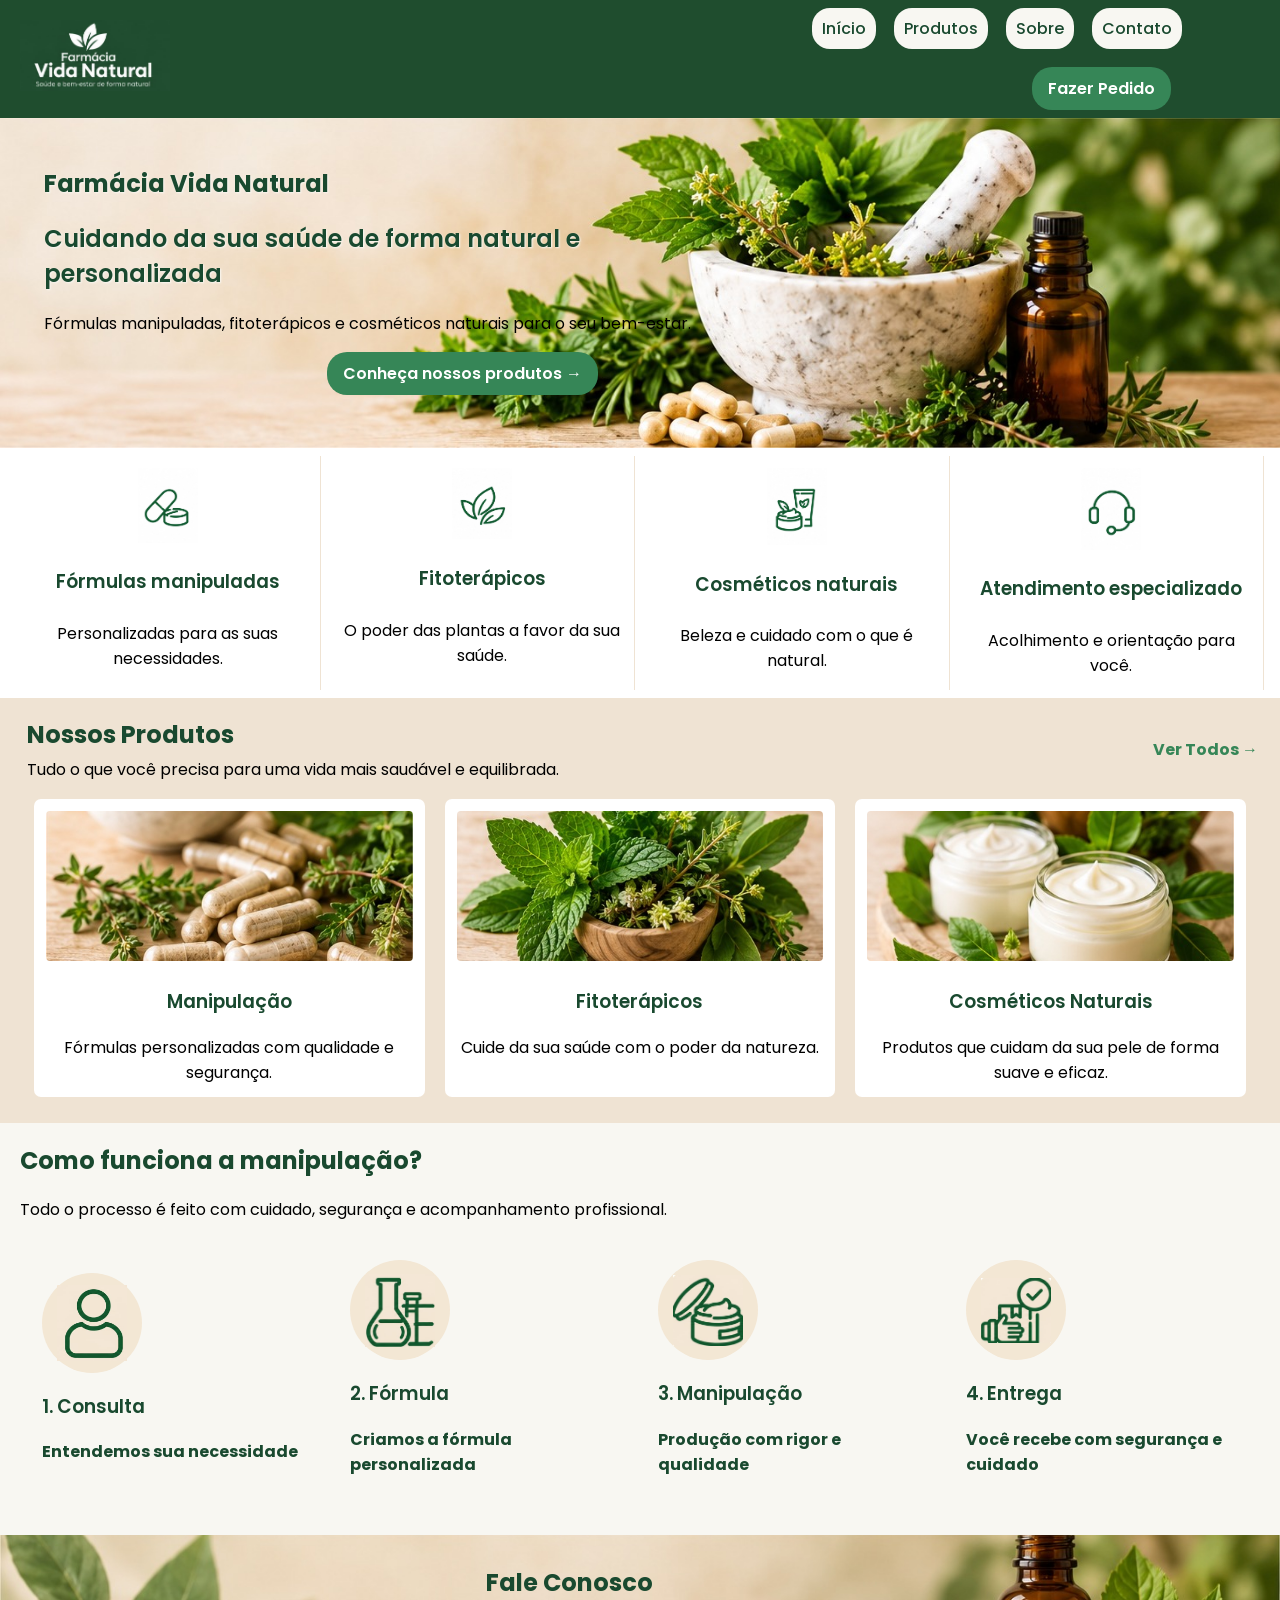
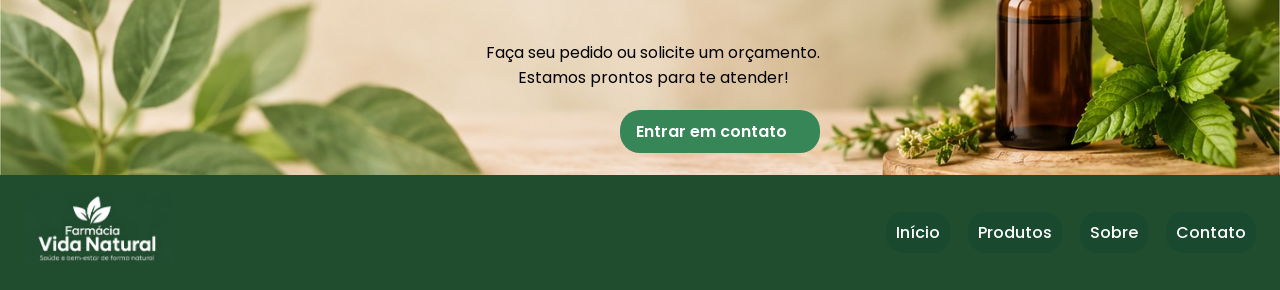
<file: index.html>
<!DOCTYPE html>
<html lang="pt-br">
    <head>
        <meta charset="utf-8">
       
        <link href="https://fonts.googleapis.com/css2?family=Poppins:wght@400;500;600;700;800&display=swap" rel="stylesheet">
        <link href="style.css" rel="stylesheet">
     <title>Farmácia Vida Natural</title>
    </head>
    <body>
        <header>
            <div class="topo">
                <div class="logo">
                    <img src="imagens/logoverde.jpeg">
                </div>
                <nav>
                    <a href="index.html">Início</a>
                    <a href="produtos.html">Produtos</a>
                    <a href="historia.html">Sobre</a>
                    <a href="index.html">Contato</a>
                    <a class="botao" href="index.html">Fazer Pedido</a>
                </nav>
            </div>
        </header>
        <main>
            <section class="banner">
                <div class="banner-texto">
                    <h1>Farmácia Vida Natural</h1>
                    <h2>Cuidando da sua saúde de forma natural e personalizada</h2>
                    <p>Fórmulas manipuladas, fitoterápicos e cosméticos naturais para o seu bem-estar.</p>
                    <a class="botao" href="produtos.html">Conheça nossos produtos →</a>
                </div>
            </section>
            <section class="servicos">
                <article class="servico">
                    <img src="imagens/iconefmanipuladas.jpeg" alt="formulasmanipuladas">
                    <h3>Fórmulas manipuladas</h3>
                    <p>Personalizadas para as suas necessidades.</p>
                </article>
                <article class="servico">
                    <img src="imagens/iconefitoterapicos.jpeg" alt="fitoterapicos">
                    <h3>Fitoterápicos</h3>
                    <p>O poder das plantas a favor da sua saúde.</p>
                </article>
                <article class="servico">
                    <img src="imagens/iconecosmeticos.jpeg" alt="cosmeticos">
                    <h3>Cosméticos naturais</h3>
                    <p>Beleza e cuidado com o que é natural.</p>
                </article>
                <article class="servico">
                    <img src="imagens/iconeatendimento.jpeg" alt="atendimento">
                    <h3>Atendimento especializado</h3>
                    <p>Acolhimento e orientação para você.</p>
                </article>
            </section>
            <section class="produtos" id="produtos">
                <div class="cabecalho-produtos">
                    <div>
                        <h2>Nossos Produtos</h2>
                        <p>Tudo o que você precisa para uma vida mais saudável e equilibrada.</p>
                    </div>
                    <a href="produtos.html">Ver Todos →</a>
                </div>
                <div class="grade-produtos">
                    <article class="cartao" id="manipulacao">
                        <img alt="Cápsulas e ingredientes naturais" src="imagens/manipulacao.jpg">
                        <h3>Manipulação</h3>
                        <p>Fórmulas personalizadas com qualidade e segurança.</p>
                    </article>
                    <article class="cartao">
                        <img alt="Plantas e folhas para fitoterapia" src="imagens/fitoterapicos.jpg">
                        <h3>Fitoterápicos</h3>
                        <p>Cuide da sua saúde com o poder da natureza.</p>
                    </article>
                    <article class="cartao">
                        <img alt="Cosméticos naturais em potes" src="imagens/cosmeticos.jpg">
                        <h3>Cosméticos Naturais</h3>
                        <p>Produtos que cuidam da sua pele de forma suave e eficaz.</p>
                    </article>
                </div>
            </section>
            <section class="processo">
                <h2>Como funciona a manipulação?</h2>
                <p>Todo o processo é feito com cuidado, segurança e acompanhamento profissional.</p>
                <div class="etapas">
                    <article class="etapa">
                        <div class="circulo">
                            <img src="imagens/iconeconsulta.jpeg" alt="consulta">
                        </div>
                        <h3>1. Consulta</h3>
                        <p>Entendemos sua necessidade</p>
                    </article>
                    <article class="etapa">
                        <div class="circulo">
                            <img src="imagens/iconeformula.jpeg" alt="formula">
                        </div>
                        <h3>2. Fórmula</h3>
                        <p>Criamos a fórmula personalizada</p>
                    </article>
                    <article class="etapa">
                        <div class="circulo">
                            <img src="imagens/iconemanipulaçao.jpeg" alt="manipulacao">
                        </div>
                        <h3>3. Manipulação</h3>
                        <p>Produção com rigor e qualidade</p>
                    </article>
                    <article class="etapa">
                        <div class="circulo">
                            <img src="imagens/iconeentrega.jpeg" alt="manipulacao">
                        </div>
                        <h3>4. Entrega</h3>
                        <p>Você recebe com segurança e cuidado</p>
                    </article>
                </div>
            </section>
            <section class="contato" id="contato">
                <div class="contato-texto">
                    <h2>Fale Conosco</h2>
                    <p>Faça seu pedido ou solicite um orçamento.<br>
                    Estamos prontos para te atender!</p>
                        
                    <div class="botao">Entrar em contato</div>
                </div>
            </section>
        </main>
        <footer>
            <div class="logo">
             <img src="imagens/logoverde.jpeg">
            </div>
            <nav>
                <a href="index.html">Início</a>
                <a href="produtos.html">Produtos</a>
                <a href="historia.html">Sobre</a>
                <a href="index.html">Contato</a>
            </nav>
        </footer>
    </body>
</html>
</file>
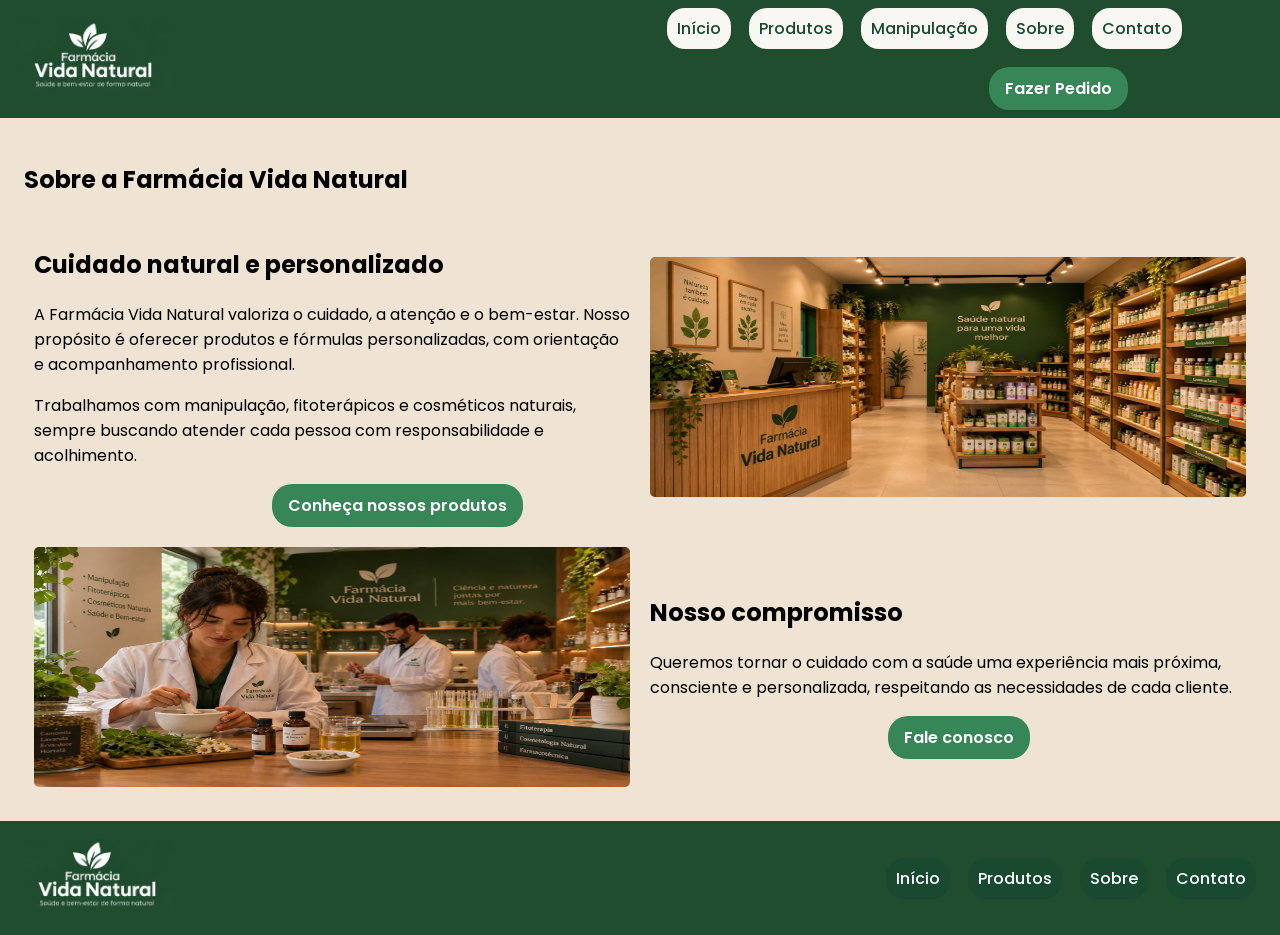
<file: historia.html>
<!DOCTYPE html>
<html lang="pt-br">
    <head>
        <meta charset="utf-8">
        <title>Sobre</title>
        <link href="https://fonts.googleapis.com/css2?family=Poppins:wght@400;500;600;700;800&display=swap" rel="stylesheet">
        <link href="style.css" rel="stylesheet">
    </head>
    <body>
        <header>
            <div class="topo">
                <div class="logo">
                      <img src="imagens/logoverde.jpeg">
                </div>
                <nav>
                    <a href="index.html">Início</a>
                    <a href="produtos.html">Produtos</a>
                    <a href="produtos.html">Manipulação</a>
                    <a href="historia.html">Sobre</a>
                    <a href="index.html">Contato</a>
                    <a class="botao" href="index.html">Fazer Pedido</a>
                </nav>
            </div>
        </header>
        <main>
            <section class="conteudo-pagina">
                <h1>Sobre a Farmácia Vida Natural</h1>
                <div class="grade-historia">
                    <div>
                        <h2>Cuidado natural e personalizado</h2>
                        <p>A Farmácia Vida Natural valoriza o cuidado, a atenção e o bem-estar. Nosso propósito é oferecer produtos e fórmulas personalizadas, com orientação e acompanhamento profissional.</p>
                        <p>Trabalhamos com manipulação, fitoterápicos e cosméticos naturais, sempre buscando atender cada pessoa com responsabilidade e acolhimento.</p>
                        <a class="botao" href="produtos.html">Conheça nossos produtos</a>
                    </div>
                    <img alt="foto da farmacia" src="imagens/fotodafarmacia.jpeg">
                    <img alt="foto dos cientistas" src="imagens/ftsdoscientistas.jpeg">
                    <div>
                        <h2>Nosso compromisso</h2>
                        <p>Queremos tornar o cuidado com a saúde uma experiência mais próxima, consciente e personalizada, respeitando as necessidades de cada cliente.</p>
                        <a class="botao" href="index.html">Fale conosco</a>
                    </div>
                </div>
            </section>
        </main>
        <footer>
            <div class="logo">
                  <img src="imagens/logoverde.jpeg">
            </div>
            <nav>
                <a href="index.html">Início</a>
                <a href="produtos.html">Produtos</a>
                <a href="historia.html">Sobre</a>
                <a href="index.html">Contato</a>
            </nav>
        </footer>
    </body>
</html>
</file>
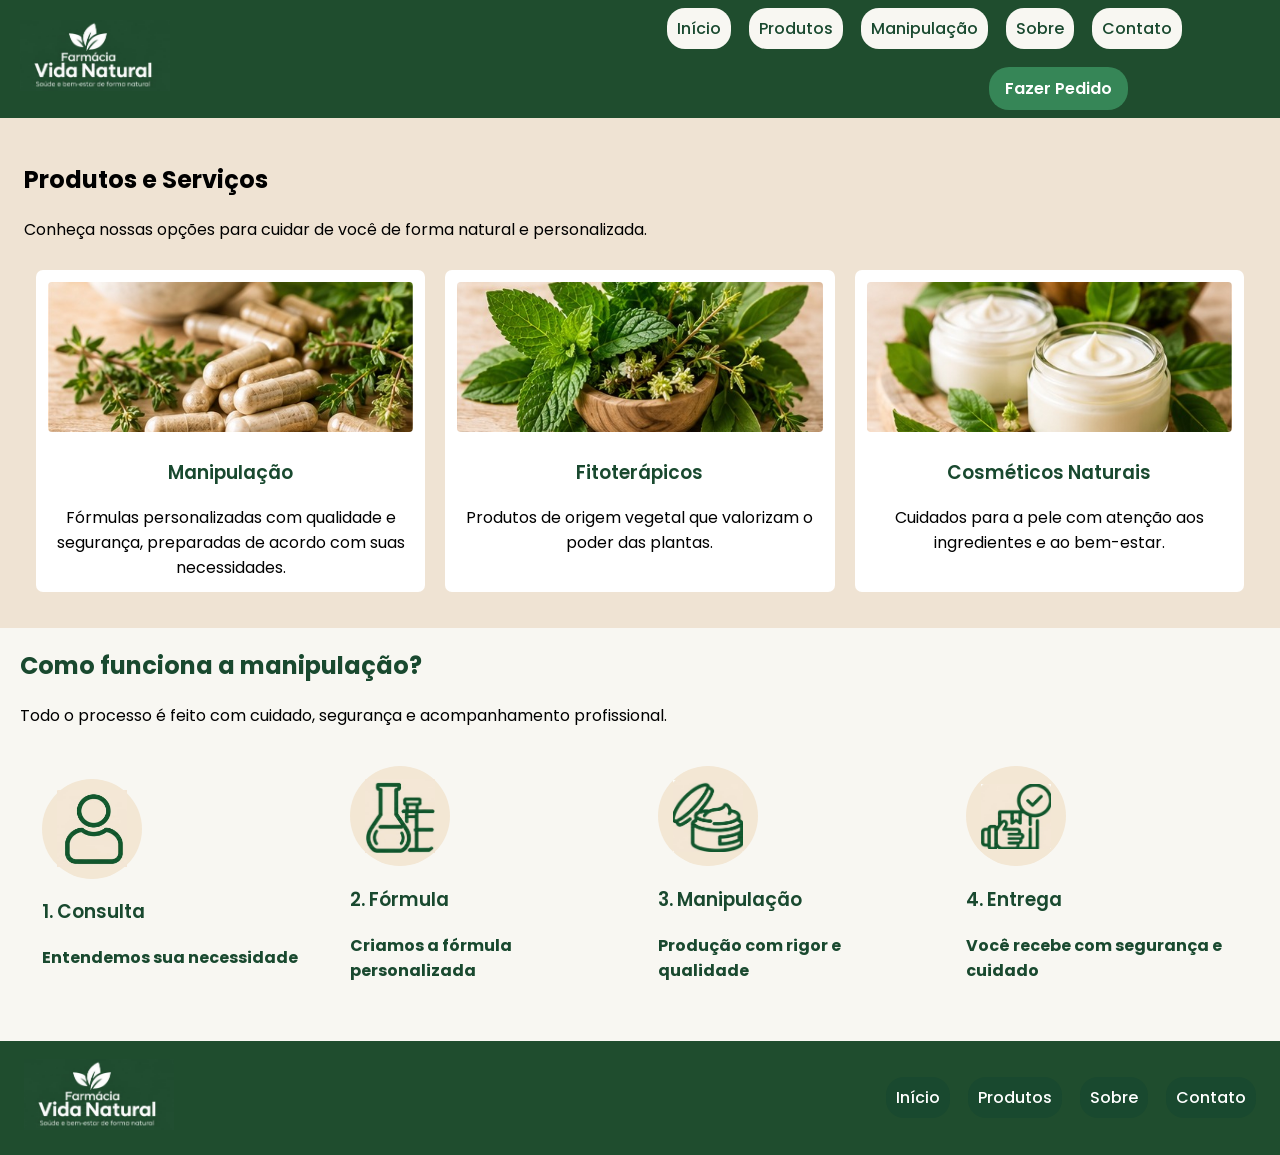
<file: produtos.html>
<!DOCTYPE html>
<html lang="pt-br">
    <head>
        <meta charset="utf-8">
      
        <link href="https://fonts.googleapis.com/css2?family=Poppins:wght@400;500;600;700;800&display=swap" rel="stylesheet">
        <link href="style.css" rel="stylesheet">  
        <title>Produtos</title>
    </head>
    <body>
        <header>
            <div class="topo">
                <div class="logo">
                     <img src="imagens/logoverde.jpeg">
                </div>
                <nav>
                    <a href="index.html">Início</a>
                    <a href="produtos.html">Produtos</a>
                    <a href="produtos.html">Manipulação</a>
                    <a href="historia.html">Sobre</a>
                    <a href="index.html">Contato</a>
                    <a class="botao" href="index.html">Fazer Pedido</a>
                </nav>
            </div>
        </header>
        <main>
            <section class="conteudo-pagina">
                <h1>Produtos e Serviços</h1>
                <p>Conheça nossas opções para cuidar de você de forma natural e personalizada.</p>
                <div class="grade-produtos">
                    <article class="cartao" id="manipulacao">
                        <img alt="Cápsulas e ingredientes naturais" src="imagens/manipulacao.jpg">
                        <h3>Manipulação</h3>
                        <p>Fórmulas personalizadas com qualidade e segurança, preparadas de acordo com suas necessidades.</p>
                    </article>
                    <article class="cartao">
                        <img alt="Folhas e plantas medicinais" src="imagens/fitoterapicos.jpg">
                        <h3>Fitoterápicos</h3>
                        <p>Produtos de origem vegetal que valorizam o poder das plantas.</p>
                    </article>
                    <article class="cartao">
                        <img alt="Potes de cosméticos naturais" src="imagens/cosmeticos.jpg">
                        <h3>Cosméticos Naturais</h3>
                        <p>Cuidados para a pele com atenção aos ingredientes e ao bem-estar.</p>
                    </article>
                </div>
            </section>
            <section class="processo">
                <h2>Como funciona a manipulação?</h2>
                <p>Todo o processo é feito com cuidado, segurança e acompanhamento profissional.</p>
                <div class="etapas">
                    <article class="etapa">
                        <div class="circulo">
                            <img src="imagens/iconeconsulta.jpeg" alt="consulta">
                        </div>
                        <h3>1. Consulta</h3>
                        <p>Entendemos sua necessidade</p>
                    </article>
                    <article class="etapa">
                        <div class="circulo">
                            <img src="imagens/iconeformula.jpeg" alt="formula">
                        </div>
                        <h3>2. Fórmula</h3>
                        <p>Criamos a fórmula personalizada</p>
                    </article>
                    <article class="etapa">
                        <div class="circulo">
                            <img src="imagens/iconemanipulaçao.jpeg" alt="manipulacao">
                        </div>
                        <h3>3. Manipulação</h3>
                        <p>Produção com rigor e qualidade</p>
                    </article>
                     </article>
                    <article class="etapa">
                        <div class="circulo">
                            <img src="imagens/iconeentrega.jpeg" alt="manipulacao">
                        </div>
                        <h3>4. Entrega</h3>
                        <p>Você recebe com segurança e cuidado</p>
                        </article>
                </div>
            </section>
        </main>
        <footer>
            <div class="logo">
                 <img src="imagens/logoverde.jpeg">
            </div>
            <nav>
                <a href="index.html">Início</a>
                <a href="produtos.html">Produtos</a>
                <a href="historia.html">Sobre</a>
                <a href="index.html">Contato</a>
            </nav>
        </footer>
    </body>
</html>
</file>
<file: style.css>
* {
    box-sizing: border-box;
}

body {
    margin: 0;
    font-family: 'Poppins', sans-serif;
    font-weight: 400;
    color: #000000;
    background-color: #F8F7F2;
}

header {
    padding: 8px 20px;
    background-color: #1F4D2E;
}

.topo {
    display: flex;
    flex-direction: row;
    justify-content: space-between;
    align-items: center;
    flex-wrap: wrap;
    gap: 15px;
}

.logo {
    width: 150px;
}
.logo img{
    width: 150px;
}

.logo p {
    margin: 0;
    color: #FFFFFF;
}

.logo h2 {
    margin: 0;
    color: #FFFFFF;
}

.logo p {
    font-weight: 500;
}

.logo h2 {
    font-weight: 700;
}

nav {
    display: flex;
    flex-direction: row;
    justify-content: center;
    align-items: center;
    flex-wrap: wrap;
    gap: 18px;
}

a {
    color: #FFFFFF;
    text-decoration: none;
}

nav a {
    color: #19492F;
    font-weight: 500;
    padding: 8px 10px;
    border-radius: 18px;
    background-color: #F8F7F2;
}

.botao {
    display: inline-block;
    padding: 9px 16px;
    border-radius: 20px;
    background-color: #368657;
    color: #FFFFFF;
    font-weight: 600;
}

.banner {
    display: flex;
    flex-direction: row;
    justify-content: flex-start;
    align-items: flex-start;
    flex-wrap: wrap;
    padding: 18px 34px 28px 34px;
    background-color: #EFE3D3;
    background-image: url("imagens/banner.jpg");
    background-size: cover;
    background-position: center;
    min-height: 330px;
    
}

.banner-texto {
    padding: 10px;
    width: 60%;
    margin-right: 25%;
}

.banner h1 {
    color: #19492F;
    text-shadow: 1px 1px 2px #F8F7F2;}

.banner h2 {
    color: #19492F;
    text-shadow: 1px 1px 2px #F8F7F2;}

.produtos h2 {
    color: #19492F;
}

.processo h2 {
    color: #19492F;
}

.contato h2 {
    color: #19492F;
}

.banner h1 {
    color: #19492F;
    font-weight: 700;
}

.banner h2 {
    color: #19492F;
    font-weight: 600;
}

.servicos {
    display: grid;
    grid-template-columns: repeat(4, 1fr);
    gap: 10px;
    padding: 8px 16px;
    background-color: #FFFFFF;
}
.servico img{
    width:60px;
}

.servico {
    display: flex;
    flex-direction: column;
    align-items: center;
    gap: 6px;
    padding: 12px;
    border-right: 1px solid #EFE3D3;
    text-align: center;
}

.servico h3 {
    color: #19492F;
    font-weight: 600;
}

.cartao h3 {
    color: #19492F;
    font-weight: 600;
}

.servico p {
    margin: 0;
}

.cartao p {
    margin: 0;
}

.produtos {
    padding: 14px 22px;
    background-color: #EFE3D3;
}

.cabecalho-produtos {
    display: flex;
    flex-direction: row;
    justify-content: space-between;
    align-items: center;
    flex-wrap: wrap;
    gap: 10px;
}

.cabecalho-produtos h2 {
    margin: 5px;
}

.cabecalho-produtos p {
    margin: 5px;
}

.cabecalho-produtos a {
    color: #368657;
    font-weight: 700;
}

.grade-produtos {
    display: grid;
    grid-template-columns: repeat(3, 1fr);
    gap: 20px;
    padding: 12px;
}

.cartao {
    padding: 12px;
    border-radius: 7px;
    background-color: #FFFFFF;
    text-align: center;
}

.cartao img {
    width: 100%;
    height: 150px;
    border-radius: 4px;
    object-fit: cover;
}

.processo {
    padding: 20px;
    background-color: #F8F7F2;
}

.processo h2 {
    color: #19492F;
    margin-top: 0;
}

.etapas {
    display: flex;
    flex-direction: row;
    justify-content: space-between;
    align-items: center;
    flex-wrap: wrap;
    gap: 12px;
    padding: 10px;
}

.etapa {
    flex: 1;
    min-width: 140px;
    padding: 12px;
}


.etapa {
    color: #19492F;
    font-weight: 700;
}

.etapa h3 {
    color: #19492F;
    font-weight: 700;
}
.circulo{
    width: 100px;
    height: 100px;
    background-color: #f3e7d4;
    border-radius: 50%;
    display: flex;
    justify-content: center;
    align-items: center;
}
.circulo img{
    width:70%
}

.contato {
    width: 100%;
    height: 240px;
    background-image: url("imagens/contato.jpg");
    background-size: cover;
    background-position: center;
    display: flex;
    align-items: center;

}

.contato-texto {
    margin-left: 38%;
    display: flex;
    flex-direction: column;
    align-items: flex-start;
    gap: 4px;
    height: 220px;
}

.contato-texto h2 {
    color: #19493f;
    text-align: center;
}

.contato-texto p {
    color: #000000;
    text-align: center;
}
.contato-texto h3{
    color: #000000;
    margin-left: 40%;
}
.conteudo-pagina {
    padding: 24px;
    background-color: #EFE3D3;
}
.contato-texto .botao{
    width: 200px;
    margin-top: 5px 0;
}

.grade-historia {
    display: grid;
    grid-template-columns: 1fr 1fr;
    align-items: center;
    gap: 20px;
    padding: 10px;
}

.grade-historia img {
    width: 100%;
    height: 240px;
    border-radius: 5px;
}

footer {
    display: flex;
    flex-direction: row;
    justify-content: space-between;
    align-items: center;
    flex-wrap: wrap;
    gap: 15px;
    padding: 18px 24px;
    background-color: #1F4D2E;
    color: #FFFFFF;
}

footer nav a {
    background-color: #19492F;
    color: #FFFFFF;
}

.footer {
     width: 150px;
}
.logo {
    width: 150px;
}

.banner h1 {
    color: #19492F;
    font-weight: 700;
}

.produtos h2 {
    color: #19492F;
    font-weight: 700;
}

.processo h2 {
    color: #19492F;
    font-weight: 700;
}

.contato h2 {
    color: #19492F;
    font-weight: 700;
}

.botao {
    font-weight: 600;
    margin-left: 40%;
}

.etapa h3 {
    font-weight: 600;
}
</file>
